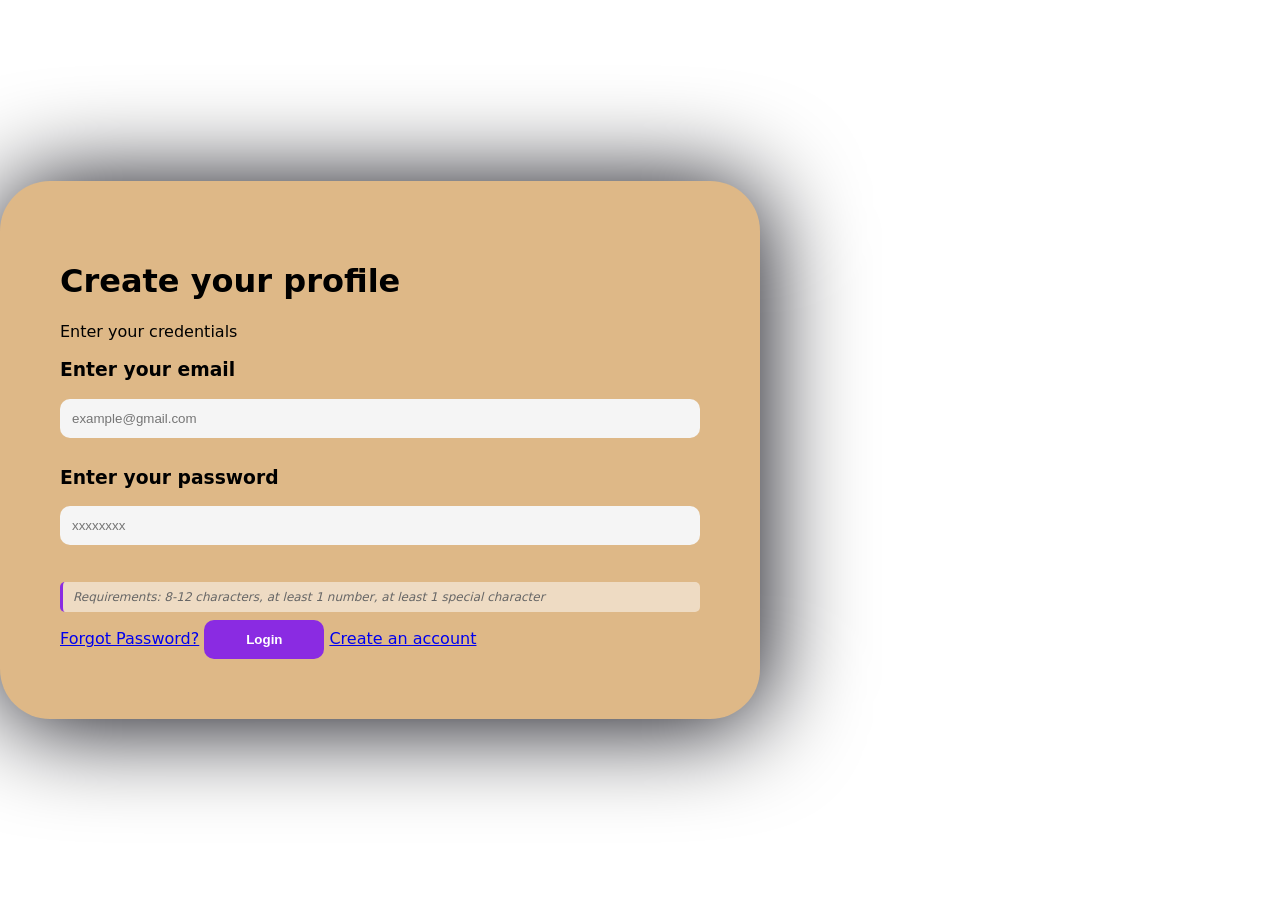
<file: index.html>
<!DOCTYPE html>
<html lang="en">
<head>
    <meta charset="UTF-8">
    <meta name="viewport" content="width=device-width, initial-scale=1.0">
    <title>My Portal</title>
    <link rel="stylesheet" href="style.css">
</head>
<body>
    
    <div class="login">
        <h1>Create your profile</h1>

       <p>Enter your credentials</p> 
       
       <h3>Enter your email</h3>
       <input type="text" name="Email" placeholder="example@gmail.com">
       
       <h3>Enter your password</h3>
       <input type="password" id="password" placeholder="xxxxxxxx">
       
       <br><br>
        <p id="password-error" class="error-message"></p>
<p class="password-requirements">
    Requirements: 8-12 characters, at least 1 number, at least 1 special character
</p>
        <a href="forget.html">Forgot Password?</a>
       <button onclick="validatePassword()">Login</button>
        <a href="C:\Users\ossyd\Desktop\project\forms.html">Create an account</a>
    </div>
    <script>
    function validatePassword() {
        const password = document.getElementById('password').value;
        const errorMessage = document.getElementById('password-error');
        
        const passwordPattern = /^(?=.*[0-9])(?=.*[!@#$%^&*]).{8,12}$/;
        
        if (password === '') {
            errorMessage.textContent = '❌ Password is required';
            return false;
        }
        
        if (!passwordPattern.test(password)) {
            errorMessage.textContent = '❌ Password must be 8-12 characters with at least 1 number and 1 special character';
            return false;
        }
        
        errorMessage.textContent = '✅ Password is valid!';
        errorMessage.style.color = 'green';
        alert('Login successful!');
        return true;
    }
        function validatePassword() {
    const password = document.getElementById('password').value;
    const errorMessage = document.getElementById('password-error');
    
    const passwordPattern = /^(?=.*[0-9])(?=.*[!@#$%^&*]).{8,12}$/;
    
    if (password === '') {
        errorMessage.textContent = '❌ Password is required';
        errorMessage.style.display = 'block';
        return false;
    }
    
    if (!passwordPattern.test(password)) {
        errorMessage.textContent = '❌ Password must be 8-12 characters with at least 1 number and 1 special character';
        errorMessage.style.display = 'block';
        return false;
    }
    
    errorMessage.textContent = '✅ Password is valid!';
    errorMessage.style.color = 'green';
    errorMessage.style.display = 'block';
    
    alert('Login successful!');
    
    // CLEAR THE FORM
    document.getElementById('password').value = '';
    document.querySelector('input[name="Email"]').value = '';
    errorMessage.textContent = '';
    errorMessage.style.display = 'none';
    
    return true;
}

    document.getElementById('password').addEventListener('input', function() {
        const password = this.value;
        const errorMessage = document.getElementById('password-error');
        const passwordPattern = /^(?=.*[0-9])(?=.*[!@#$%^&*]).{8,12}$/;
        
        if (password === '') {
            errorMessage.textContent = '';
            return;
        }
        
        if (!passwordPattern.test(password)) {
            errorMessage.textContent = '❌ Invalid password';
            errorMessage.style.color = 'red';
        } else {
            errorMessage.textContent = '✅ Password is valid!';
            errorMessage.style.color = 'green';
        }
    });
</script>
</body>
</html>
</file>
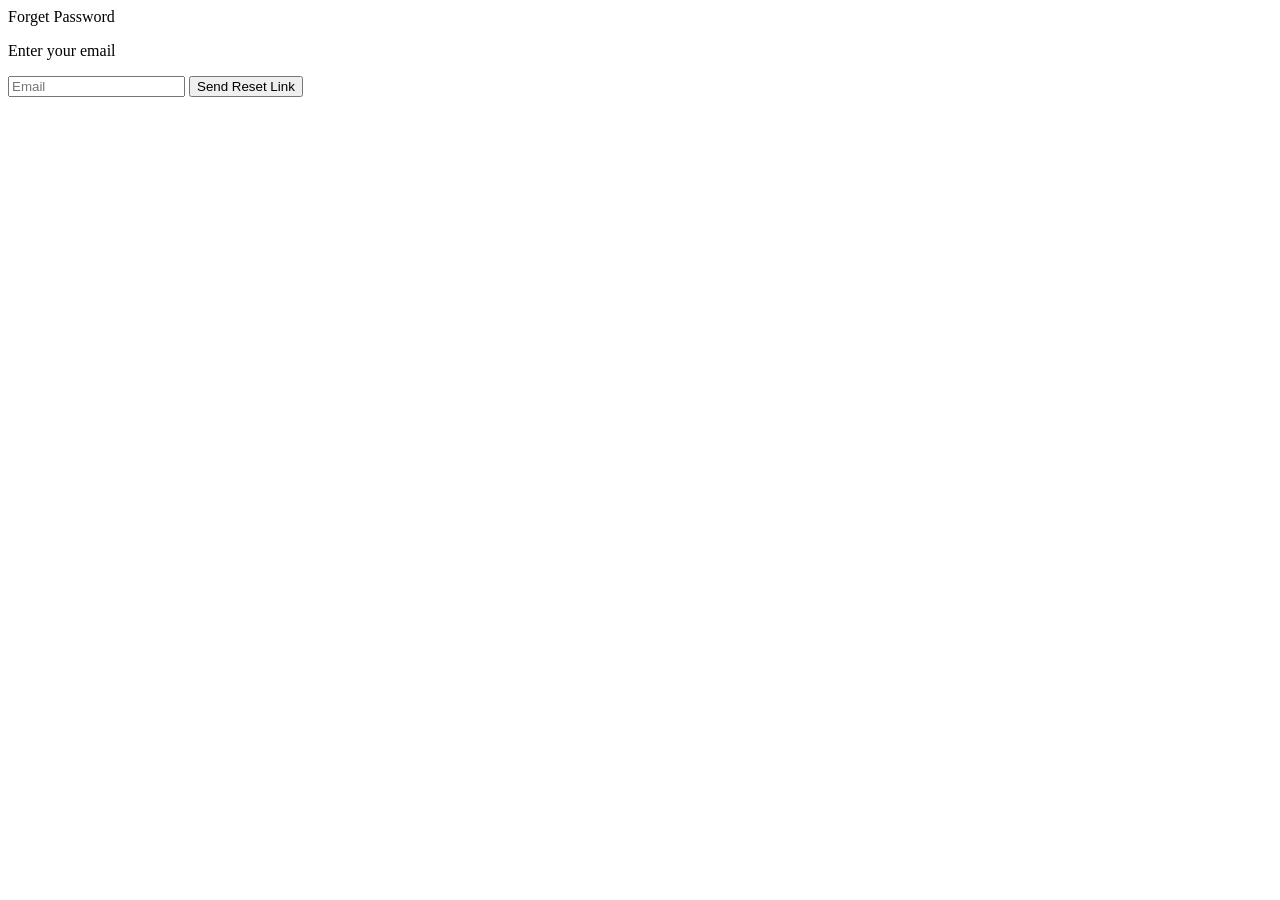
<file: forget.html>
<!DOCTYPE html>
<html lang="en">
<head>
    <meta charset="UTF-8">
    <meta name="viewport" content="width=device-width, initial-scale=1.0">
    <title>Document</title>
</head>
<body>
    <div>Forget Password
        <form>
            <p>Enter your email</p>
            <input type="email" placeholder="Email">
            <button type="submit">Send Reset Link</button>
        </form>
    </div>
</body>
</html>
</file>
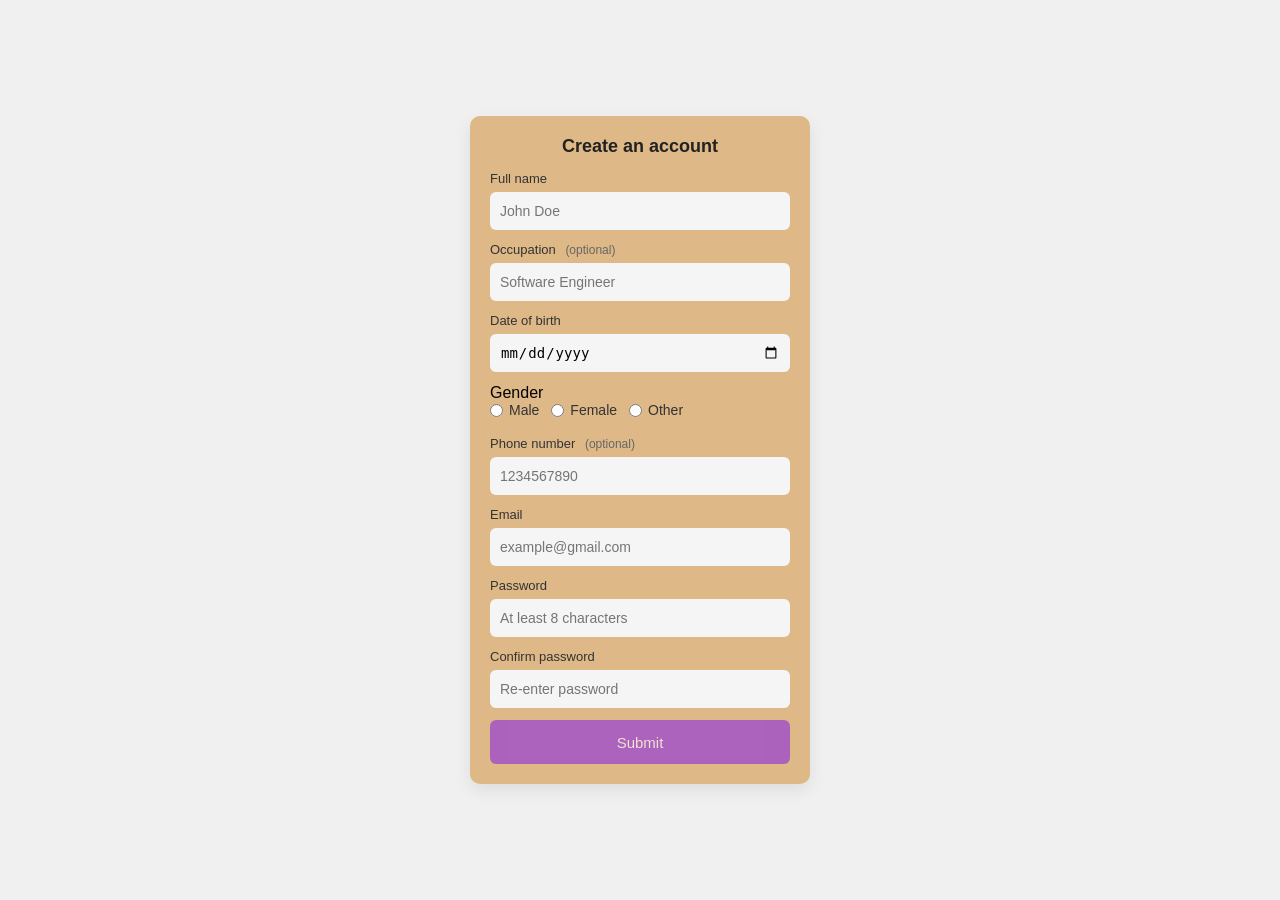
<file: forms.html>
<!DOCTYPE html>
<html lang="en">
<head>
  <meta charset="utf-8" />
  <meta name="viewport" content="width=device-width, initial-scale=1" />
  <title>Create an account</title>
  <style>
    * { box-sizing: border-box; padding: 0; margin: 0; }
    html, body { height: 100%; }
    body {
      background-color: #f0f0f0;
      font-family: Arial, sans-serif;
      display: flex;
      align-items: center;
      justify-content: center;
      padding: 20px;
    }

    .form-container {
      width: 340px;
      background: burlywood;
      padding: 20px;
      border-radius: 10px;
      box-shadow: 0 6px 18px rgba(0,0,0,0.08);
    }

    h1 {
      font-size: 18px;
      margin-bottom: 14px;
      text-align: center;
      color: #222;
    }

    .form-group { margin-bottom: 12px; }

    label {
      display: block;
      font-size: 13px;
      margin-bottom: 6px;
      color: #333;
    }

    input[type="text"],
    input[type="email"],
    input[type="password"],
    input[type="date"],
    input[type="tel"] {
      width: 100%;
      height: 38px;
      padding: 6px 10px;
      border: none;
      border-radius: 6px;
      font-size: 14px;
      background: whitesmoke;
    }

    fieldset {
      border: none;
      padding: 0;
      margin: 0 0 12px 0;
    }

    .gender-group {
      display: flex;
      gap: 12px;
      align-items: center;
      flex-wrap: wrap;
    }

    .gender-group label { display: inline-flex; align-items: center; gap: 6px; font-size: 14px; }

    .helper { font-size: 12px; color: #666; margin-left: 6px; }

    .error {
      color: #b00020;
      font-size: 13px;
      margin-top: 6px;
    }

    button {
      width: 100%;
      height: 44px;
      background-color: blueviolet;
      color: #fff;
      border: none;
      border-radius: 6px;
      font-size: 15px;
      cursor: pointer;
    }

    button:disabled {
      opacity: 0.6;
      cursor: default;
    }
  </style>
</head>
<body>
  <div class="form-container">
    <h1>Create an account</h1>

    <form id="signup" method="post" action="">
      <div class="form-group">
        <label for="fullname">Full name</label>
        <input id="fullname" name="fullname" type="text" placeholder="John Doe" required>
      </div>

      <div class="form-group">
        <label for="occupation">Occupation <span class="helper">(optional)</span></label>
        <input id="occupation" name="occupation" type="text" placeholder="Software Engineer">
      </div>

      <div class="form-group">
        <label for="dob">Date of birth</label>
        <input id="dob" name="dob" type="date" required>
      </div>

      <fieldset class="form-group" aria-labelledby="gender-legend">
        <legend id="gender-legend">Gender</legend>
        <div class="gender-group" role="radiogroup" aria-labelledby="gender-legend">
          <label><input id="gender-male" type="radio" name="gender" value="male"> Male</label>
          <label><input id="gender-female" type="radio" name="gender" value="female"> Female</label>
          <label><input id="gender-other" type="radio" name="gender" value="other"> Other</label>
        </div>
      </fieldset>

      <div class="form-group">
        <label for="phone">Phone number <span class="helper">(optional)</span></label>
        <input id="phone" name="phone" type="tel" pattern="[0-9]{10}" placeholder="1234567890" inputmode="numeric" />
      </div>

      <div class="form-group">
        <label for="email">Email</label>
        <input id="email" name="email" type="email" placeholder="example@gmail.com" required>
      </div>

      <div class="form-group">
        <label for="password">Password</label>
        <input id="password" name="password" type="password" placeholder="At least 8 characters" minlength="8" required>
      </div>

      <div class="form-group">
        <label for="confirm">Confirm password</label>
        <input id="confirm" name="confirm" type="password" placeholder="Re-enter password" minlength="8" required>
        <div id="pw-error" class="error" aria-live="polite" style="display:none;"></div>
      </div>

      <button id="submitBtn" type="submit">Submit</button>
    </form>
  </div>

  <script>
    (function () {
      const form = document.getElementById('signup');
      const pw = document.getElementById('password');
      const confirm = document.getElementById('confirm');
      const pwError = document.getElementById('pw-error');
      const submitBtn = document.getElementById('submitBtn');

      function validatePasswords() {
        if (!pw.value && !confirm.value) {
          pwError.style.display = 'none';
          pwError.textContent = '';
          return true;
        }

        if (pw.value !== confirm.value) {
          pwError.textContent = 'Passwords do not match.';
          pwError.style.display = 'block';
          return false;
        }

        if (pw.value.length < 8) {
          pwError.textContent = 'Password must be at least 8 characters.';
          pwError.style.display = 'block';
          return false;
        }

        pwError.textContent = '';
        pwError.style.display = 'none';
        return true;
      }

      pw.addEventListener('input', validatePasswords);
      confirm.addEventListener('input', validatePasswords);

      form.addEventListener('submit', function (e) {
        // Let browser show native validation UI for required/pattern/etc.
        if (!form.checkValidity()) {
          // If fields are invalid, let the browser handle reporting.
          return;
        }

        // Run password checks (matching & length)
        if (!validatePasswords()) {
          e.preventDefault();
          confirm.focus();
          return;
        }

        // If you want to handle submission with JS (AJAX), prevent default here and send data.
        // For demonstration we allow the normal submit to proceed.
      });

      // Optional: disable the submit button until form is valid (UX nicety)
      function updateSubmitState() {
        submitBtn.disabled = !form.checkValidity() || !validatePasswords();
      }

      form.addEventListener('input', updateSubmitState);
      updateSubmitState();
    })();
  </script>
</body>
</html>
</file>
<file: style.css>
body{
    display: flex;
    font-family: system-ui, -apple-system, BlinkMacSystemFont, 'Segoe UI', Roboto, Oxygen, Ubuntu, Cantarell, 'Open Sans', 'Helvetica Neue', sans-serif;
    align-items: center;
    justify-self: center;
    height: 100vh;
    background-color: #fff;
    margin: 0;
    padding: 0;
 }


.login{
    background-color: burlywood;
    padding: 60px;
    border-radius: 50px;
    width: 50%;
    box-shadow: 2px 4px 100px rgb(0,0,10);
}

.login button{
    border-radius: 10px;
    border: none;
    padding: 12px;
    background-color: blueviolet;
    width: 120px;
    color: #fff;
    cursor: pointer;
    font-weight: bolder;
}
 
.login input{
    border: none;
    padding: 12px;
    border-radius: 10px;
    background-color: whitesmoke;
}
/* 1. Button Hover Effect */
.login button:hover{
   background-color: #7b2cbf;
}

/* 2. Input Focus Effect */
.login input:focus{
   outline: none;
   background-color: #fff;
   border: 2px solid blueviolet;
}

/* 3. Input Full Width */
.login input{
   width: 100%;
   box-sizing: border-box;
   margin-bottom: 10px;
}

/* 4. Error Message Styling */
#password-error{
   margin: 8px 0;
   font-size: 14px;
   font-weight: 600;
   display: none;
   padding: 8px 10px;
   border-radius: 5px;
   background-color: #ffe6e6;
   color: red;
}

/* 5. Success Message Styling */
#password-error.success{
   background-color: #e6ffe6;
   color: green;
}

/* 6. Password Requirements Styling */
.password-requirements{
   font-size: 12px;
   color: #666;
   font-style: italic;
   margin: 8px 0;
   padding: 8px 10px;
   background-color: rgba(255, 255, 255, 0.5);
   border-radius: 5px;
   border-left: 3px solid blueviolet;
}

/* 7. Button Transition Effect */
.login button{
   transition: background-color 0.3s ease;
}
</file>
